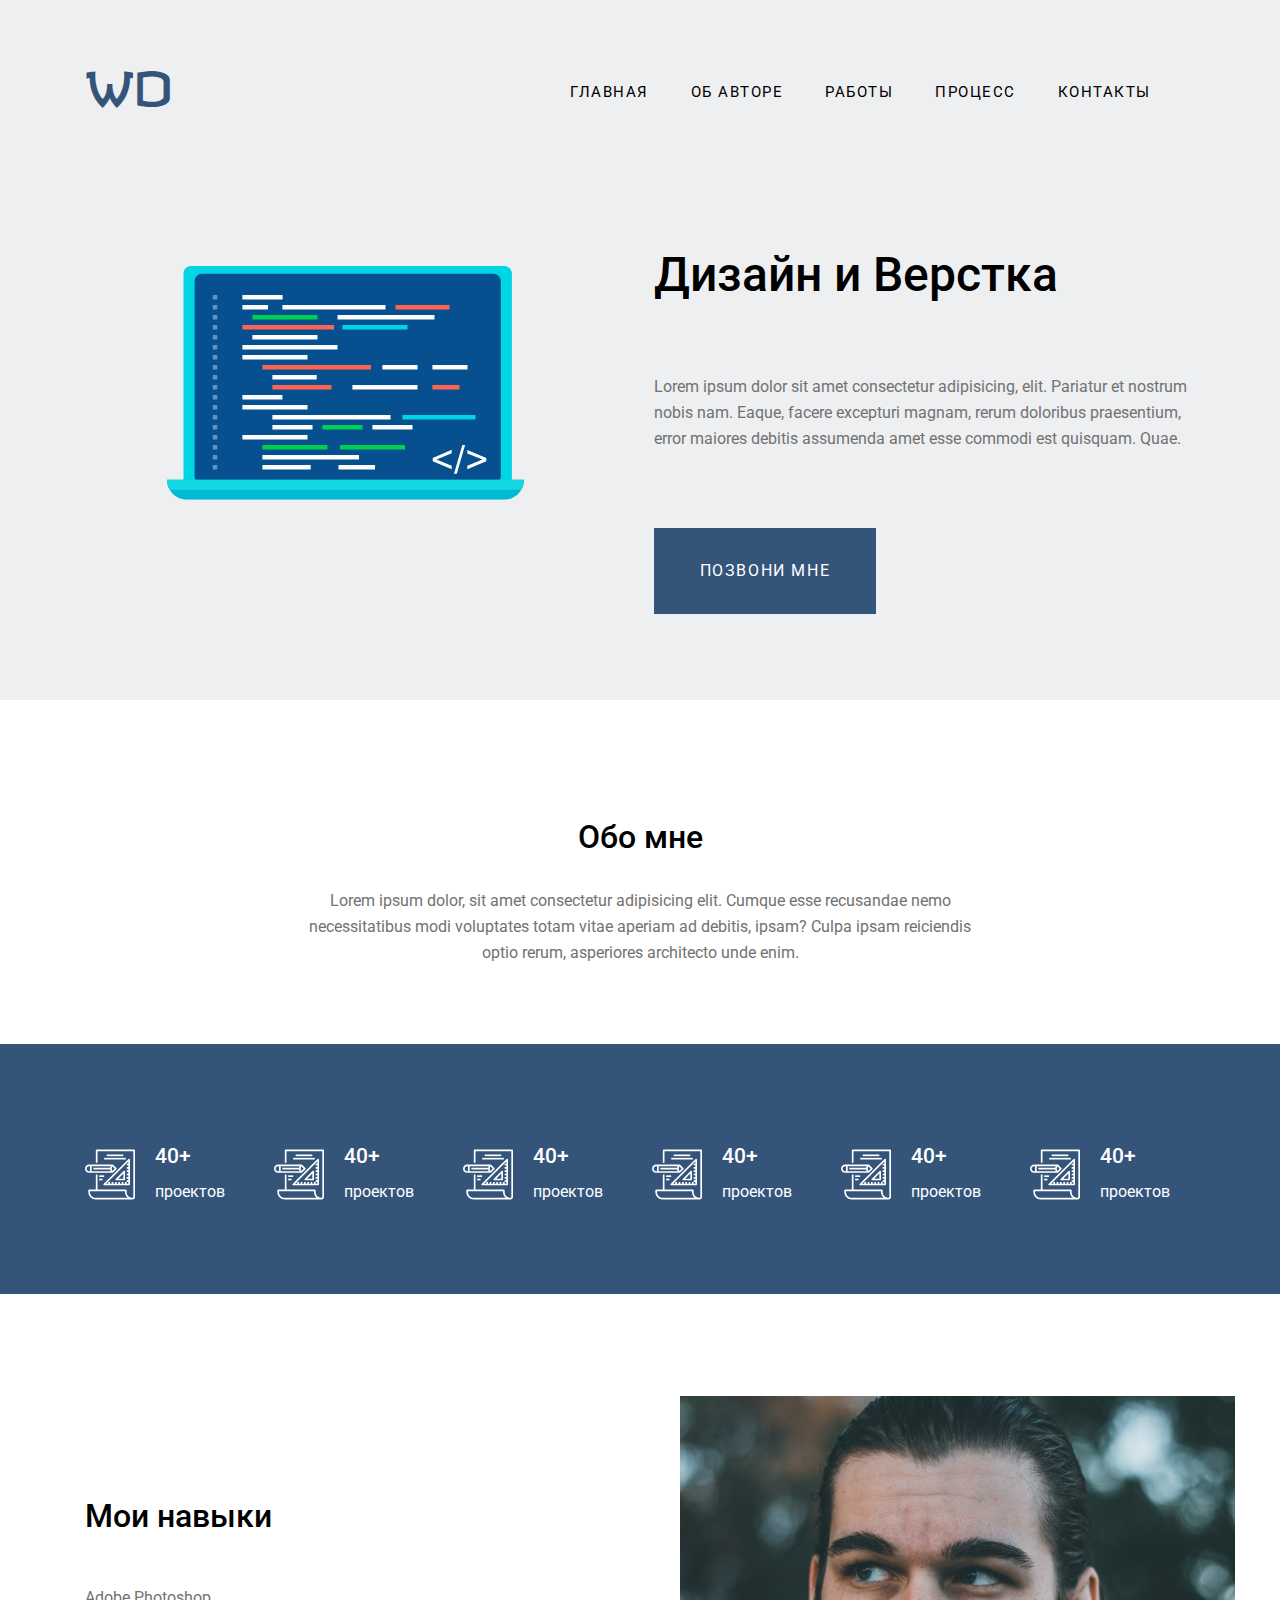
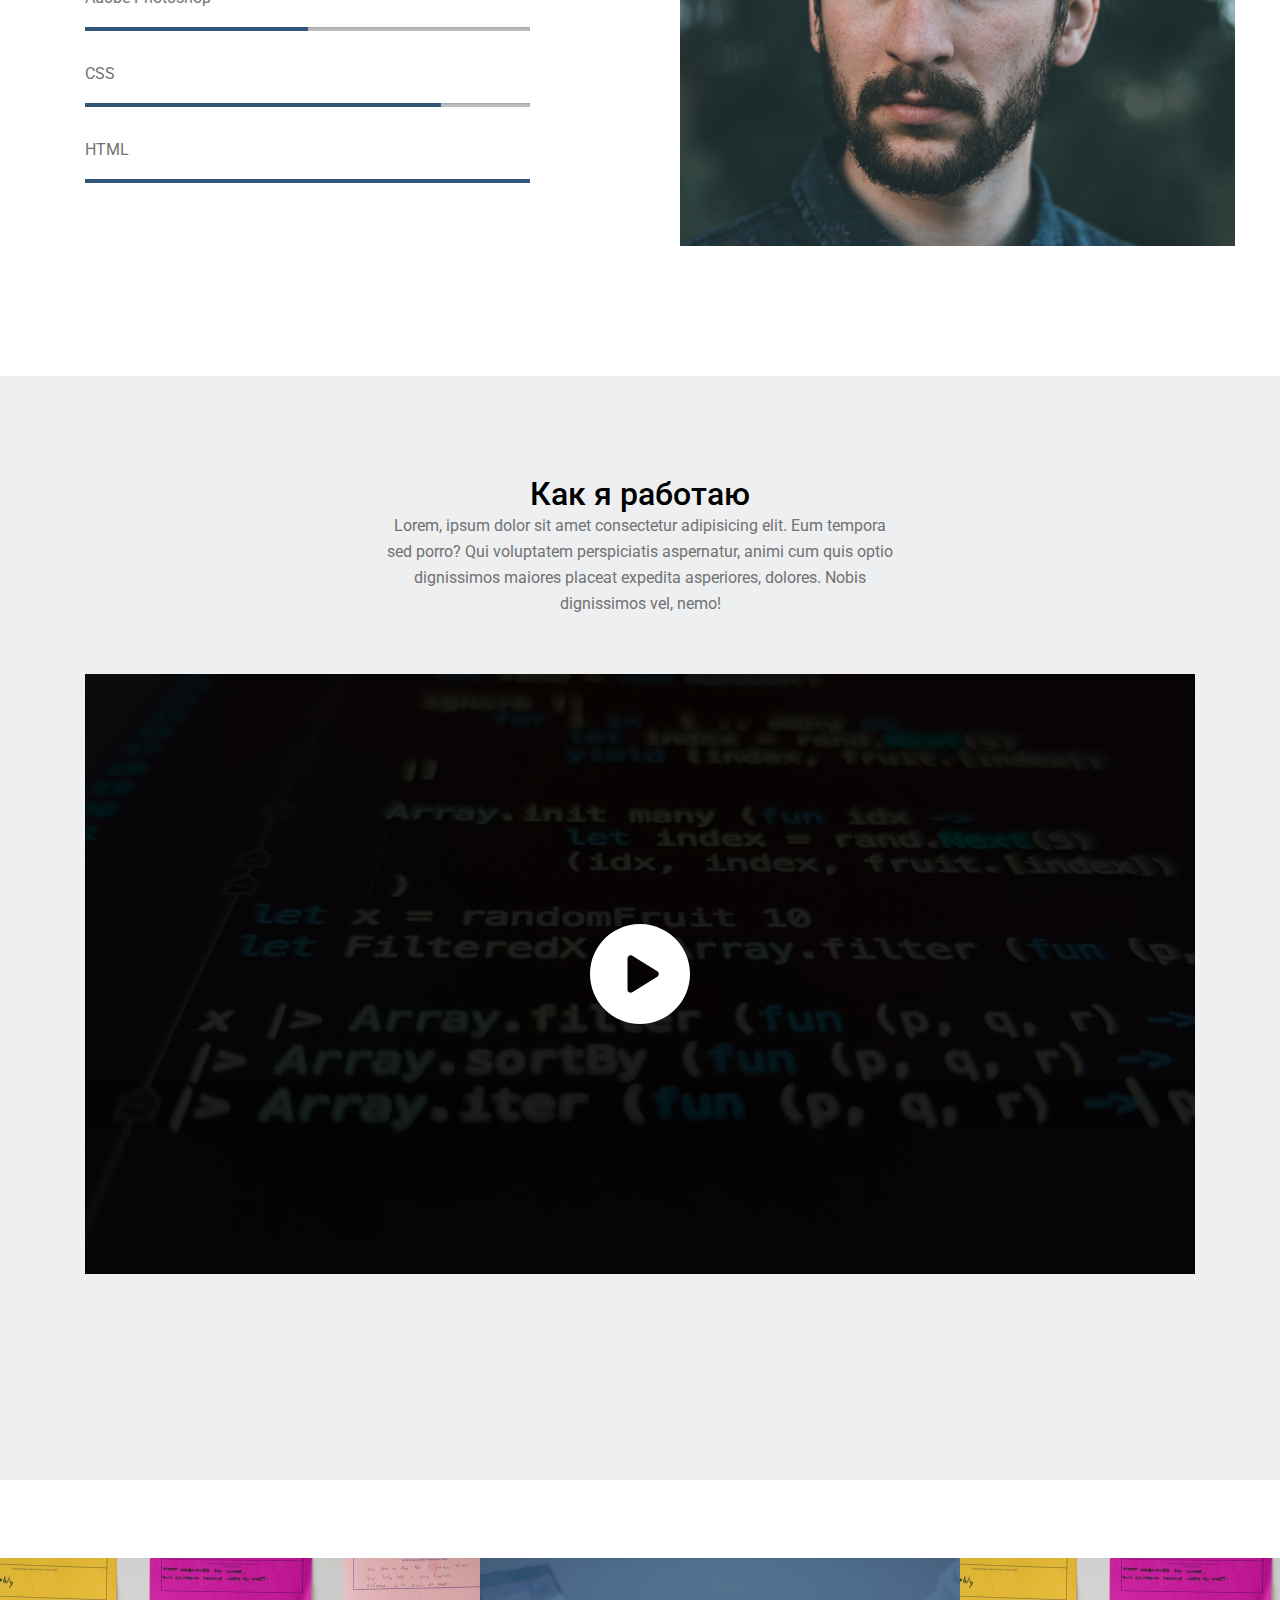
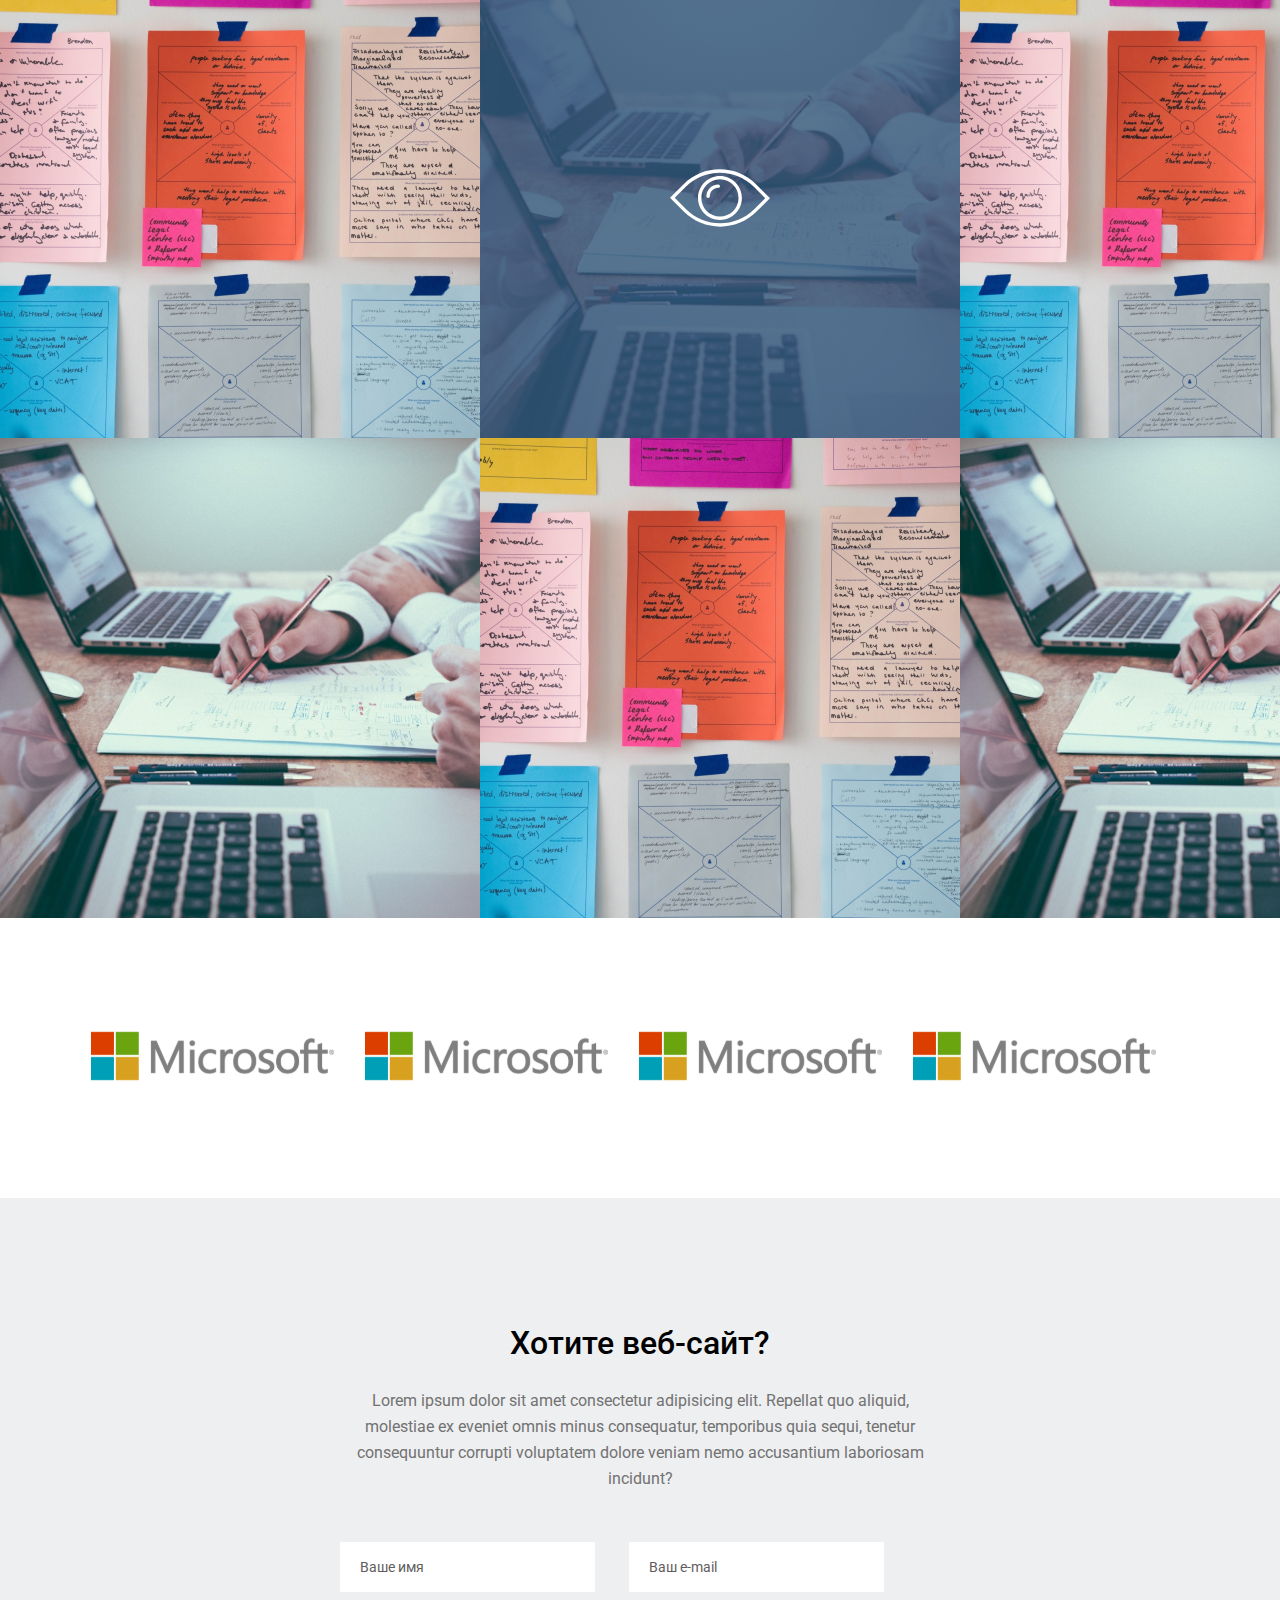
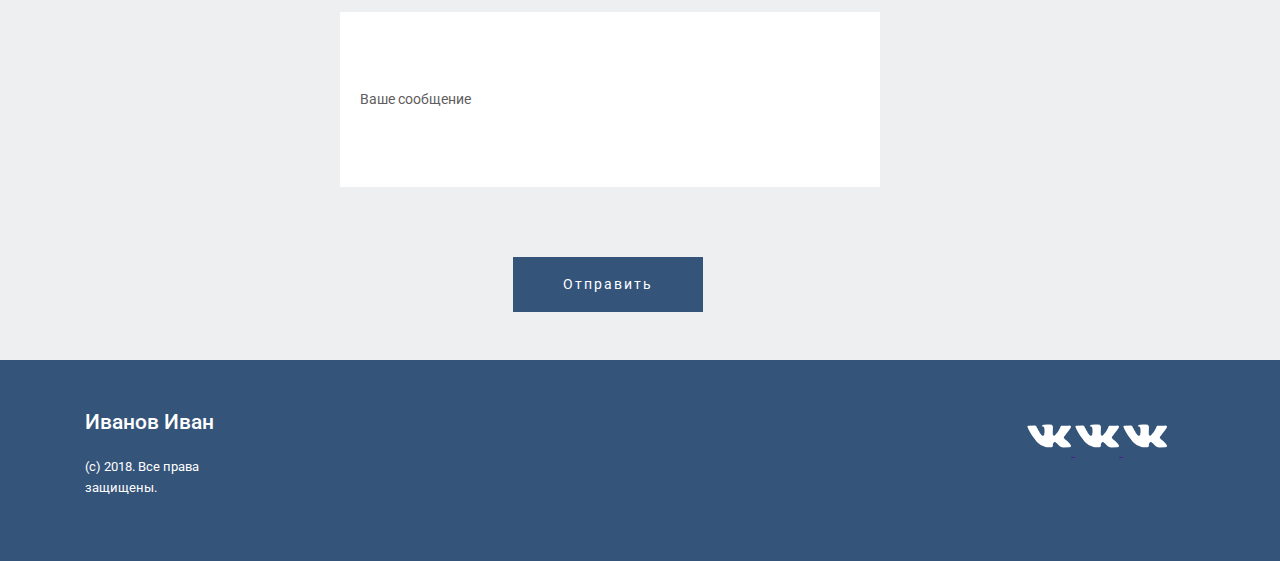
<file: projects-view/programmist/index.html>
<!DOCTYPE html>
<html lang="ru">
<head>
	<meta charset="UTF-8">
	<meta name="viewport" content="width=device-width, initial-scale=1.0">
	<link href="https://fonts.googleapis.com/css2?family=Revalia&family=Roboto:wght@400;500&display=swap" rel="stylesheet">
	<link rel="stylesheet" href="css/style.css">
	<title>WD - Дизайн и Верстка</title>
</head>
<body>
	<header class="header" id="main">
		<div class="container">
			<div class="header-menu">
				<p class="header-logo-text">WD</p>
				<a href="#main"class="header-menu-text">ГЛАВНАЯ</a>
				<a href="#about"class="header-menu-text">ОБ АВТОРЕ</a>
				<a href="#projects"class="header-menu-text">РАБОТЫ</a>
				<a href="#procces"class="header-menu-text">ПРОЦЕСС</a>
				<a href="#contacts"class="header-menu-text">КОНТАКТЫ</a>
			</div>
				<div class="header-main">
					<img src="img/Frame.svg" alt="frame" class="img-frame">
						<div class="header-info">
							<h3 class="header-title">Дизайн и Верстка</h3>
							<p class="header-discription">Lorem ipsum dolor sit amet consectetur adipisicing, elit. Pariatur et nostrum nobis nam. Eaque, facere excepturi magnam, rerum doloribus praesentium, error maiores debitis assumenda amet esse commodi est quisquam. Quae.</p>
							<button class="header-buttom">
								<p class="buttom-text" id="button-phone">ПОЗВОНИ МНЕ</p>
							</button>
					</div>						
				</div>	
			</div>
		</header>

	<section class="about-info" align="center" id="about">
			<p class="about-title">Обо мне</p>
			<p class="about-discription">Lorem ipsum dolor, sit amet consectetur adipisicing elit. Cumque esse recusandae nemo necessitatibus modi voluptates totam vitae aperiam ad debitis, ipsam? Culpa ipsam reiciendis optio rerum, asperiores architecto unde enim.</p>
		</section>

	<section class="numbers" id="numbers">
			<div class="container">
				<div class="projects">
					<div class="skill-project">
						<img src="img/project.svg" alt="project" class="numbers-img">
						<div class="skills-group">
							<h3 class="skill-title">40+</h3>
							<p class="skill-discription">проектов</p>
						</div>
					</div>
					<div class="skill-project">
						<img src="img/project.svg" alt="project" class="numbers-img">
						<div class="skills-group">
							<h3 class="skill-title">40+</h3>
							<p class="skill-discription">проектов</p>
						</div>
					</div>
					<div class="skill-project">
						<img src="img/project.svg" alt="project" class="numbers-img">
						<div class="skills-group">
							<h3 class="skill-title">40+</h3>
							<p class="skill-discription">проектов</p>
						</div>
					</div>
					<div class="skill-project">
						<img src="img/project.svg" alt="project" class="numbers-img">
						<div class="skills-group">
							<h3 class="skill-title">40+</h3>
							<p class="skill-discription">проектов</p>
						</div>
					</div>
					<div class="skill-project">
						<img src="img/project.svg" alt="project" class="numbers-img">
						<div class="skills-group">
							<h3 class="skill-title">40+</h3>
							<p class="skill-discription">проектов</p>
						</div>
					</div>
					<div class="skill-project">
						<img src="img/project.svg" alt="project" class="numbers-img">
						<div class="skills-group">
							<h3 class="skill-title">40+</h3>
							<p class="skill-discription">проектов</p>
						</div>
				</div>
			</div>
				
			</div>
		</section>

	<section class="skills" id="skills">
		    <div class="container">
		        <div class="skills-img">
		            <div class="skills-bar">
		        		<div class="skill-bar ">
		        			<h2 class="skills-title">Мои навыки</h2>
		        			<p class="name-skill">
		        				Adobe Photoshop
		        			</p>
		        			<div class="progress-bar">
		        				<span class="progress-bar-fill " style="width: 50%"></span>
		        			</div>
		        		</div>
		        		<div class="skill-bar">
		        			<p class="name-skill">
		        				CSS
		        			</p>
		        			<div class="progress-bar">
		        				<span class="progress-bar-fill " style="width: 80%"></span>
		        			</div>
		        		</div>
		        		<div class="skill-bar">
		        			<p class="name-skill">
		        				HTML
		        			</p>
		        			<div class="progress-bar">
		        				<span class="progress-bar-fill " style="width: 100%"></span>
		        			</div>
		        		</div>
		        	</div>
		            <img src="img/avatar.png" alt="avatar" class="skills-avatar">
		        </div>
		    </div>
		</section>

	<section class="video-works" id="procces">
			<div class="container">
				<div class="video-title">
					<h2 class="video-title-h">Как я работаю</h2>
					<p class="video-discription">
						Lorem, ipsum dolor sit amet consectetur adipisicing elit. Eum tempora sed porro? Qui voluptatem perspiciatis aspernatur, animi cum quis optio dignissimos maiores placeat expedita asperiores, dolores. Nobis dignissimos vel, nemo!
					</p>
				</div>
				<div class="video-img">
					<img src="img/video/play-button.svg" alt="play-button" class="video-button-play">
				</div>
			</div>
		</section>

	<section class="projects" id="projects">
			<div class="projects-img">
				<div class="projects-image-1">
					<img src="img/project/img-1.png" alt="img-1" class="project-img">
					<div class="img-hover">
						<img src="img/project/view.svg" width="100" height="100" alt="view" class="project-img-view">
					</div>	
					<img src="img/project/img-1.png" alt="img-1" class="project-img">
					<img src="img/project/img-2.png" alt="img-2" class="project-img">
			</div>
			<div class="projects-image-2">
				<img src="img/project/img-2.png" alt="img-2" class="project-img">
				<img src="img/project/img-1.png" alt="img-1" class="project-img">
				<img src="img/project/img-2.png" alt="img-2" class="project-img">
				<img src="img/project/img-1.png" alt="img-1" class="project-img">
			</div>		
			</div>
		</section>

	<section class="clients">
			<div class="container">
				<div class="clients-logo">
					<img src="img/client/client-microsoft.svg" alt="client-microsoft" class="client-microsoft">
					<img src="img/client/client-microsoft.svg" alt="client-microsoft" class="client-microsoft">
					<img src="img/client/client-microsoft.svg" alt="client-microsoft" class="client-microsoft">
					<img src="img/client/client-microsoft.svg" alt="client-microsoft" class="client-microsoft">
				</div>
			</div>
		</section>

	<form class="contacts" id="contacts">
			<div class="container-form">
				<div class="form-title">
					<h2 class="contacts-title">Хотите веб-сайт?</h2>
					<p class="contacts-discription">
						Lorem ipsum dolor sit amet consectetur adipisicing elit. Repellat quo aliquid, molestiae ex eveniet omnis minus consequatur, temporibus quia sequi, tenetur consequuntur corrupti voluptatem dolore veniam nemo accusantium laboriosam incidunt?
					</p>
				</div>
				<div class="contact-input-area">
					<input type="text" class="contacts-input-name" placeholder="Ваше имя" required>
					<input type="text" class="contacts-input-email" placeholder="Ваш e-mail" required>
				</div>
				<input type="text" class="contacts-input-message" placeholder="Ваше сообщение" >
				<button class="form-buttom">
					<p class="form-button-text">
						Отправить
					</p>
				</button>
			</div>
		</form>
		
	<footer class="footer-block" id="footer-1">
		<div class="container">
			<div class="footer-info">
				<div class="autor">
					<p class="name-autor">Иванов Иван</p>
					<p class="warning">(с) 2018. Все права защищены.</p>
				</div>
				<div class="social-links">
					<a href="" class="social-href">
						<img src="img/logo/vk-social-network-logo.svg" alt="vk" class="social-lick">
					</a>
					<a href="" class="social-href">
						<img src="img/logo/vk-social-network-logo.svg" alt="vk" class="social-lick">
					</a>
					<a href="" class="social-href">
						<img src="img/logo/vk-social-network-logo.svg" alt="vk" class="social-lick">
					</a>					
						</div>
					</div>
				</div>
			</footer>
		<script type="js/main.js"></script>
	</body>
</html>
</file>
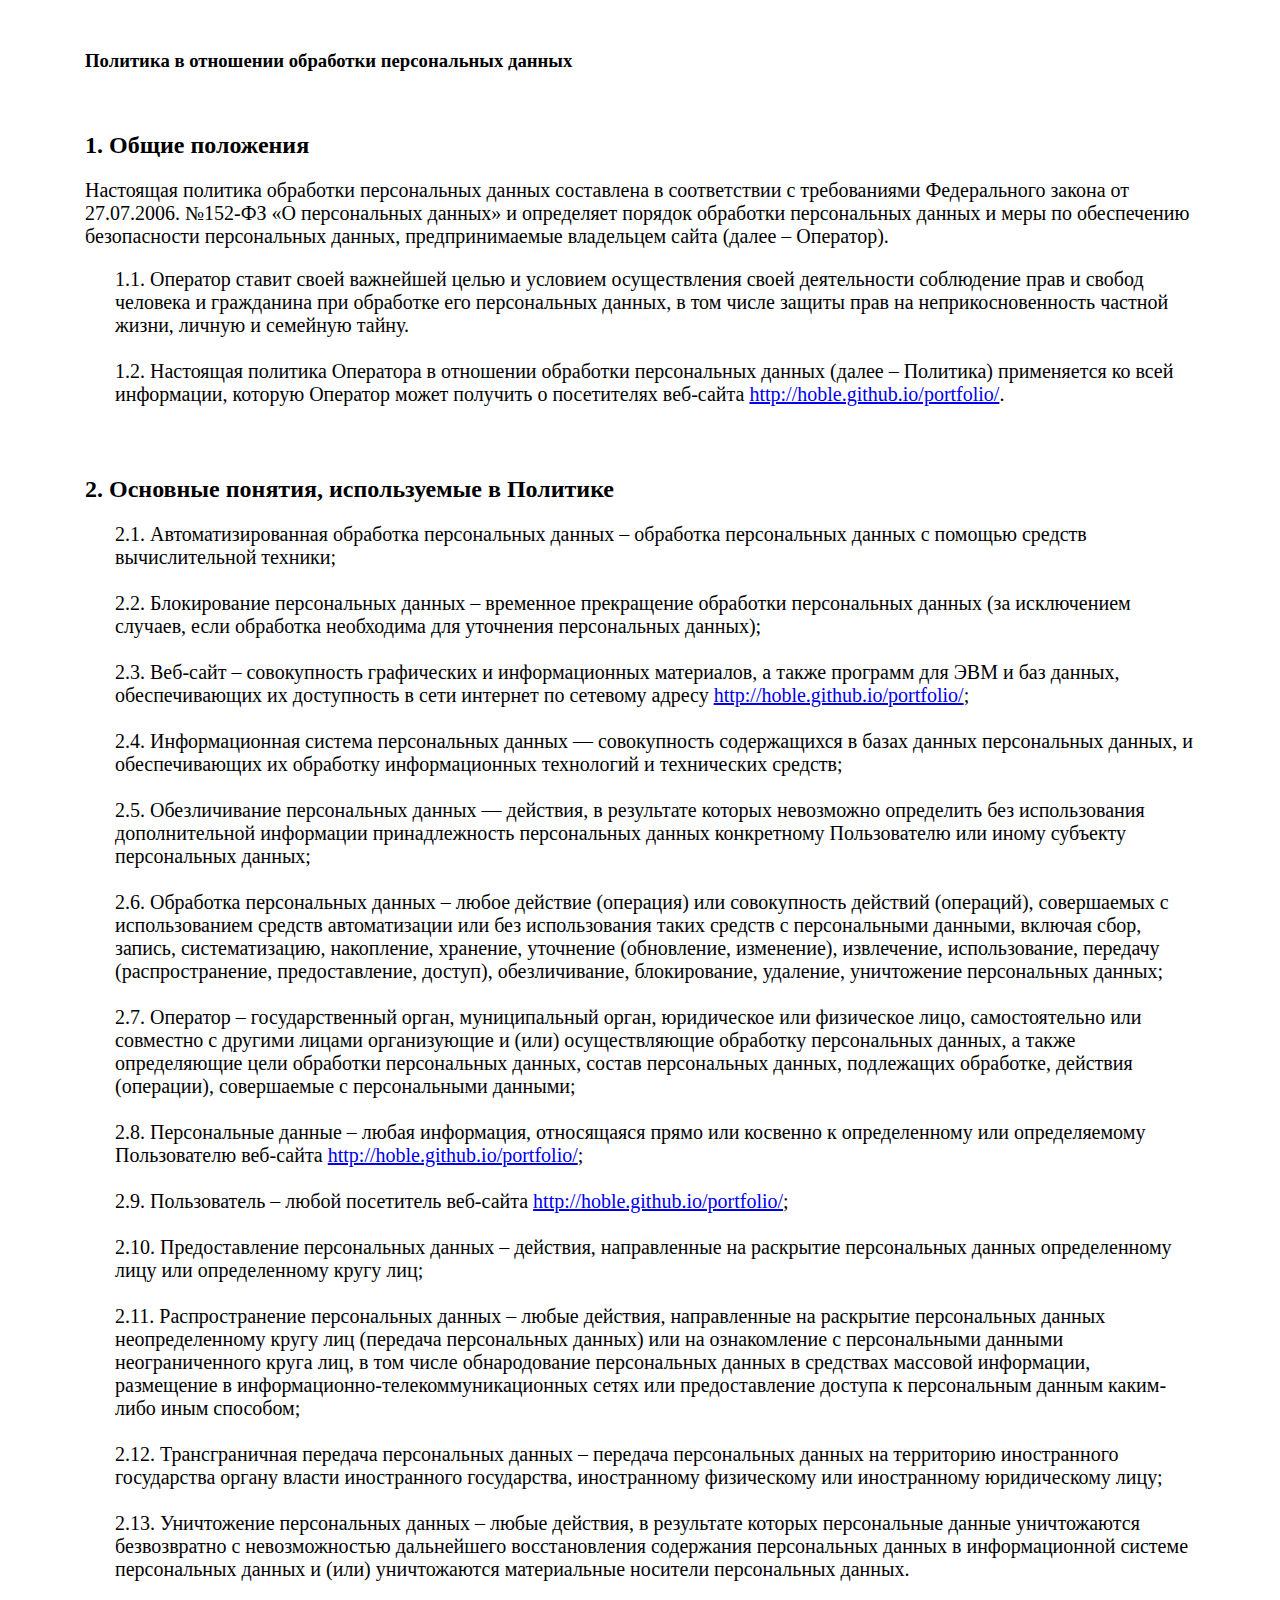
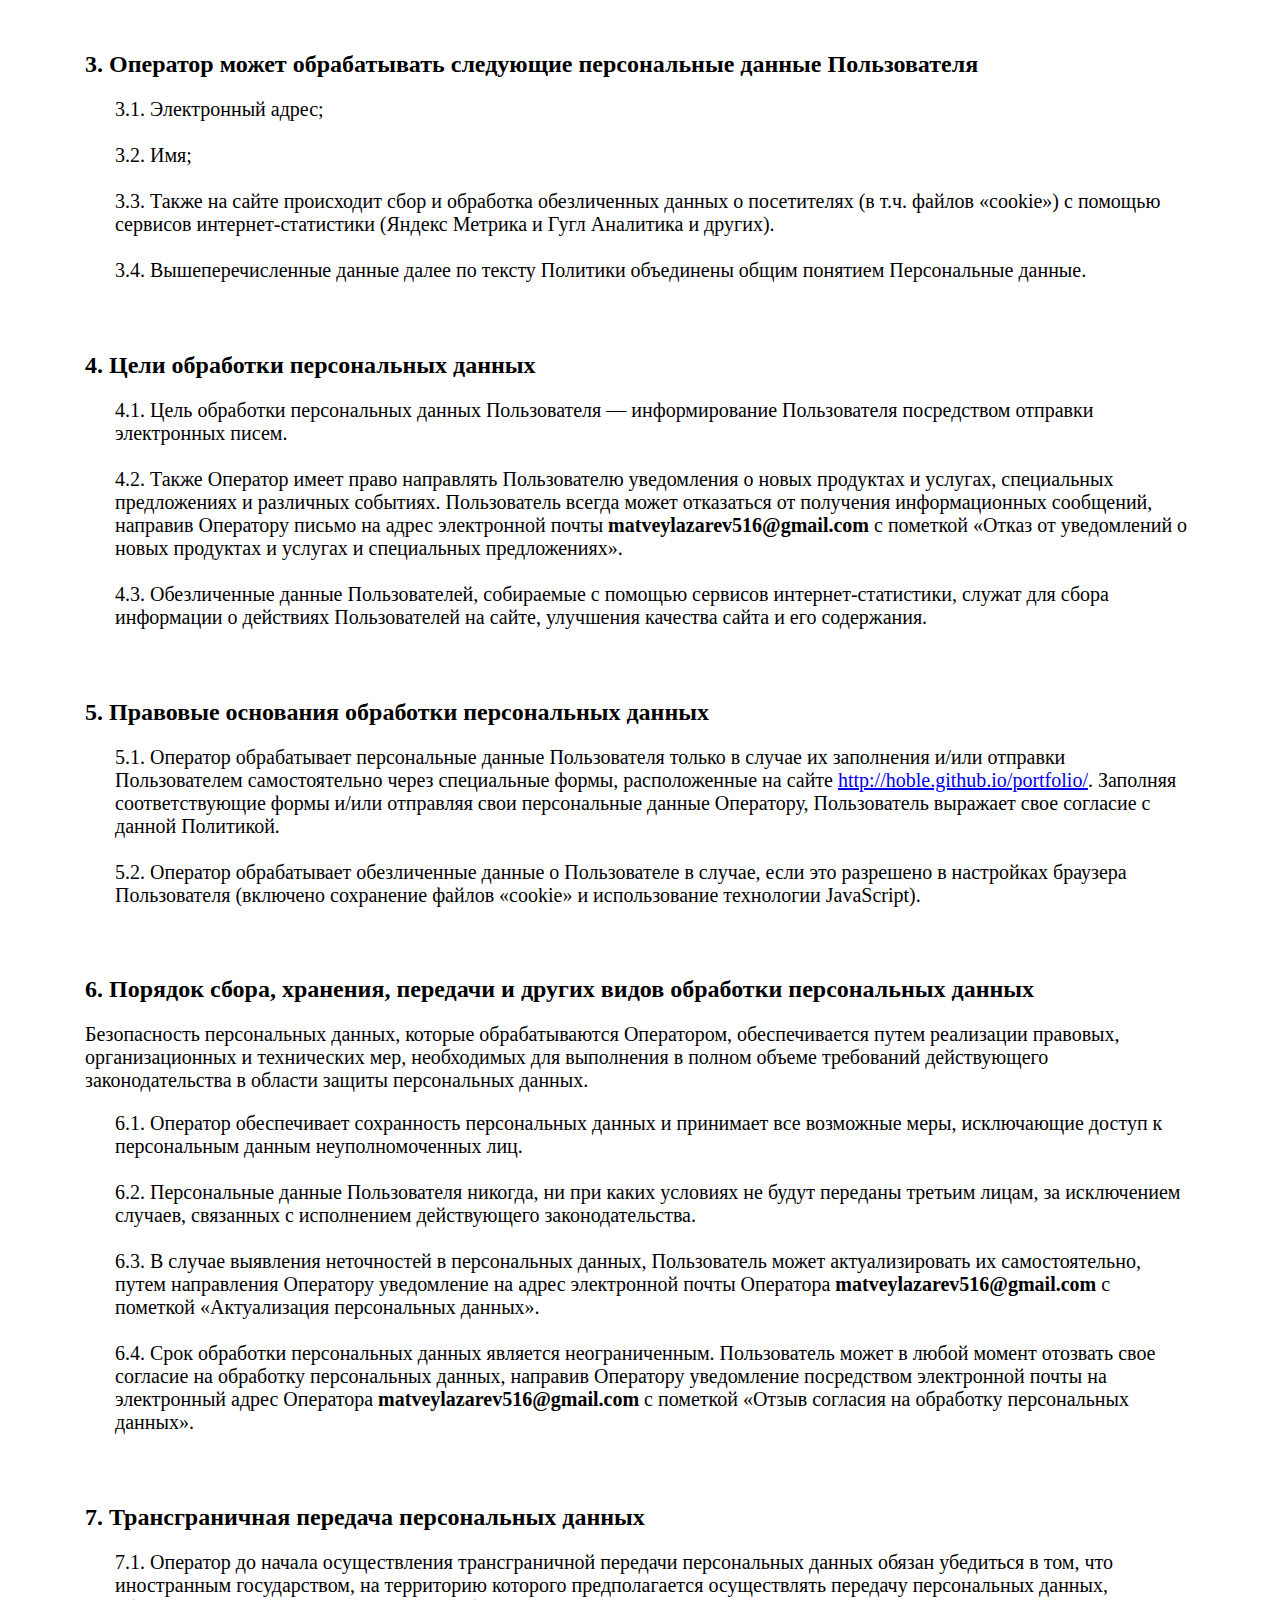
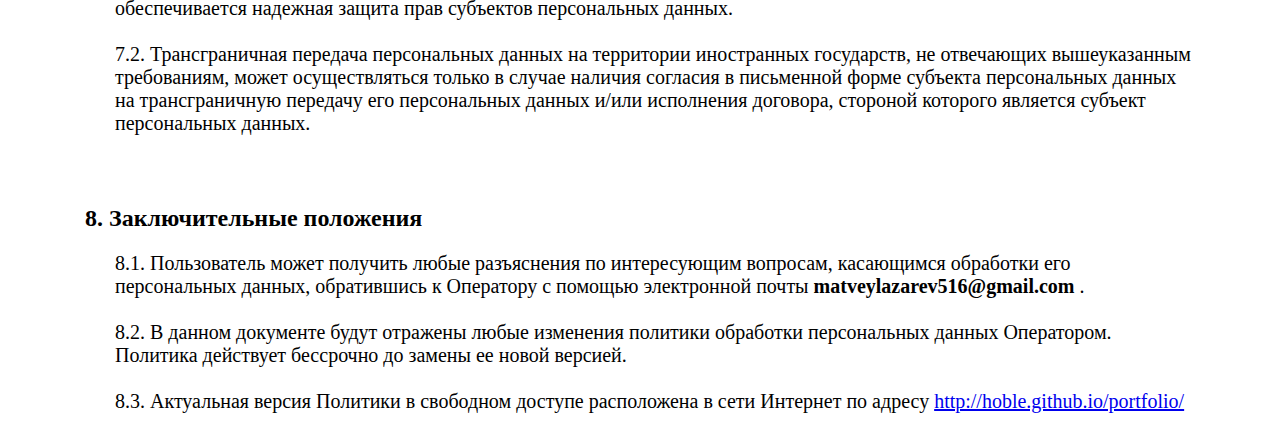
<file: other/policy/policy.html>
<!DOCTYPE html>
<html lang="ru">
  <head>
    <meta charset="UTF-8" />
    <meta name="viewport" content="width=device-width, initial-scale=1.0" />
    <title>Политика конфиденциональности</title>
  </head>
  <body>
    <div class="container" style="width: 1110px; margin: 0 auto">
      <h3 class="title" style="padding-bottom: 40px; margin-top: 50px">
        <strong>Политика в отношении обработки персональных данных</strong>
      </h3>
      <div class="1" style="padding-bottom: 30px">
        <h2>
          <b>1. Общие положения</b>
        </h2>
        <p class="main-text" style="font-size: 20px">
          Настоящая политика обработки персональных данных составлена в
          соответствии с требованиями Федерального закона от 27.07.2006. №152-ФЗ
          «О персональных данных» и определяет порядок обработки персональных
          данных и меры по обеспечению безопасности персональных данных,
          предпринимаемые владельцем сайта (далее – Оператор).
        </p>
        <p class="puncts" style="padding-left: 30px; font-size: 20px">
          1.1. Оператор ставит своей важнейшей целью и условием осуществления
          своей деятельности соблюдение прав и свобод человека и гражданина при
          обработке его персональных данных, в том числе защиты прав на
          неприкосновенность частной жизни, личную и семейную тайну.
          <br />
          <br />
          1.2. Настоящая политика Оператора в отношении обработки персональных
          данных (далее – Политика) применяется ко всей информации, которую
          Оператор может получить о посетителях веб-сайта
          <a href="http://hoble.github.io/portfolio/"
            >http://hoble.github.io/portfolio/</a
          >.
        </p>
      </div>
      <div class="2" style="padding-bottom: 30px">
        <h2>
          <b> 2. Основные понятия, используемые в Политике </b>
        </h2>
        <p class="polic-text" style="padding-left: 30px; font-size: 20px">
          2.1. Автоматизированная обработка персональных данных – обработка
          персональных данных с помощью средств вычислительной техники;
          <br />
          <br />
          2.2. Блокирование персональных данных – временное прекращение
          обработки персональных данных (за исключением случаев, если обработка
          необходима для уточнения персональных данных);
          <br />
          <br />
          2.3. Веб-сайт – совокупность графических и информационных материалов,
          а также программ для ЭВМ и баз данных, обеспечивающих их доступность в
          сети интернет по сетевому адресу
          <a href="http://hoble.github.io/portfolio/"
            >http://hoble.github.io/portfolio/</a
          >;
          <br />
          <br />
          2.4. Информационная система персональных данных — совокупность
          содержащихся в базах данных персональных данных, и обеспечивающих их
          обработку информационных технологий и технических средств;
          <br />
          <br />
          2.5. Обезличивание персональных данных — действия, в результате
          которых невозможно определить без использования дополнительной
          информации принадлежность персональных данных конкретному Пользователю
          или иному субъекту персональных данных;
          <br />
          <br />
          2.6. Обработка персональных данных – любое действие (операция) или
          совокупность действий (операций), совершаемых с использованием средств
          автоматизации или без использования таких средств с персональными
          данными, включая сбор, запись, систематизацию, накопление, хранение,
          уточнение (обновление, изменение), извлечение, использование, передачу
          (распространение, предоставление, доступ), обезличивание,
          блокирование, удаление, уничтожение персональных данных;
          <br />
          <br />
          2.7. Оператор – государственный орган, муниципальный орган,
          юридическое или физическое лицо, самостоятельно или совместно с
          другими лицами организующие и (или) осуществляющие обработку
          персональных данных, а также определяющие цели обработки персональных
          данных, состав персональных данных, подлежащих обработке, действия
          (операции), совершаемые с персональными данными;
          <br />
          <br />
          2.8. Персональные данные – любая информация, относящаяся прямо или
          косвенно к определенному или определяемому Пользователю веб-сайта
          <a href="http://hoble.github.io/portfolio/"
            >http://hoble.github.io/portfolio/</a
          >;
          <br />
          <br />
          2.9. Пользователь – любой посетитель веб-сайта
          <a href="http://hoble.github.io/portfolio/"
            >http://hoble.github.io/portfolio/</a
          >;
          <br />
          <br />
          2.10. Предоставление персональных данных – действия, направленные на
          раскрытие персональных данных определенному лицу или определенному
          кругу лиц;
          <br />
          <br />
          2.11. Распространение персональных данных – любые действия,
          направленные на раскрытие персональных данных неопределенному кругу
          лиц (передача персональных данных) или на ознакомление с персональными
          данными неограниченного круга лиц, в том числе обнародование
          персональных данных в средствах массовой информации, размещение в
          информационно-телекоммуникационных сетях или предоставление доступа к
          персональным данным каким-либо иным способом;
          <br />
          <br />
          2.12. Трансграничная передача персональных данных – передача
          персональных данных на территорию иностранного государства органу
          власти иностранного государства, иностранному физическому или
          иностранному юридическому лицу;
          <br />
          <br />
          2.13. Уничтожение персональных данных – любые действия, в результате
          которых персональные данные уничтожаются безвозвратно с невозможностью
          дальнейшего восстановления содержания персональных данных в
          информационной системе персональных данных и (или) уничтожаются
          материальные носители персональных данных.
        </p>
      </div>
      <div class="3" style="padding-bottom: 30px">
        <h2 class="use-title">
          <b
            >3. Оператор может обрабатывать следующие персональные данные
            Пользователя</b
          >
        </h2>
        <p class="use-punkts" style="padding-left: 30px; font-size: 20px">
          3.1. Электронный адрес;
          <br />
          <br />
          3.2. Имя;
          <br />
          <br />
          3.3. Также на сайте происходит сбор и обработка обезличенных данных о
          посетителях (в т.ч. файлов «cookie») с помощью сервисов
          интернет-статистики (Яндекс Метрика и Гугл Аналитика и других).
          <br />
          <br />
          3.4. Вышеперечисленные данные далее по тексту Политики объединены
          общим понятием Персональные данные.
        </p>
      </div>
      <div class="4" style="padding-bottom: 30px">
        <h2>
          <b>4. Цели обработки персональных данных</b>
        </h2>
        <p style="padding-left: 30px; font-size: 20px">
          4.1. Цель обработки персональных данных Пользователя — информирование
          Пользователя посредством отправки электронных писем.
          <br />
          <br />
          4.2. Также Оператор имеет право направлять Пользователю уведомления о
          новых продуктах и услугах, специальных предложениях и различных
          событиях. Пользователь всегда может отказаться от получения
          информационных сообщений, направив Оператору письмо на адрес
          электронной почты
          <b>matveylazarev516@gmail.com</b>
          с пометкой «Отказ от уведомлений о новых продуктах и услугах и
          специальных предложениях».
          <br />
          <br />
          4.3. Обезличенные данные Пользователей, собираемые с помощью сервисов
          интернет-статистики, служат для сбора информации о действиях
          Пользователей на сайте, улучшения качества сайта и его содержания.
        </p>
      </div>
      <div class="5" style="padding-bottom: 30px">
        <h2>
          <b>5. Правовые основания обработки персональных данных</b>
        </h2>
        <p class="basic-text" style="padding-left: 30px; font-size: 20px">
          5.1. Оператор обрабатывает персональные данные Пользователя только в
          случае их заполнения и/или отправки Пользователем самостоятельно через
          специальные формы, расположенные на сайте
          <a href="http://hoble.github.io/portfolio/"
            >http://hoble.github.io/portfolio/</a
          >. Заполняя соответствующие формы и/или отправляя свои персональные
          данные Оператору, Пользователь выражает свое согласие с данной
          Политикой.
          <br />
          <br />
          5.2. Оператор обрабатывает обезличенные данные о Пользователе в
          случае, если это разрешено в настройках браузера Пользователя
          (включено сохранение файлов «cookie» и использование технологии
          JavaScript).
        </p>
      </div>
      <div class="6" style="padding-bottom: 30px">
        <h2>
          <b
            >6. Порядок сбора, хранения, передачи и других видов обработки
            персональных данных</b
          >
        </h2>
        <p style="font-size: 20px">
          Безопасность персональных данных, которые обрабатываются Оператором,
          обеспечивается путем реализации правовых, организационных и
          технических мер, необходимых для выполнения в полном объеме требований
          действующего законодательства в области защиты персональных данных.
        </p>
        <p style="padding-left: 30px; font-size: 20px">
          6.1. Оператор обеспечивает сохранность персональных данных и принимает
          все возможные меры, исключающие доступ к персональным данным
          неуполномоченных лиц.
          <br />
          <br />
          6.2. Персональные данные Пользователя никогда, ни при каких условиях
          не будут переданы третьим лицам, за исключением случаев, связанных с
          исполнением действующего законодательства.
          <br />
          <br />
          6.3. В случае выявления неточностей в персональных данных,
          Пользователь может актуализировать их самостоятельно, путем
          направления Оператору уведомление на адрес электронной почты Оператора
          <b>matveylazarev516@gmail.com</b>
          с пометкой «Актуализация персональных данных».
          <br />
          <br />
          6.4. Срок обработки персональных данных является неограниченным.
          Пользователь может в любой момент отозвать свое согласие на обработку
          персональных данных, направив Оператору уведомление посредством
          электронной почты на электронный адрес Оператора
          <b>matveylazarev516@gmail.com</b> с пометкой «Отзыв согласия на
          обработку персональных данных».
        </p>
      </div>
      <div class="7" style="padding-bottom: 30px">
        <h2>
          <b> 7. Трансграничная передача персональных данных </b>
        </h2>
        <p style="padding-left: 30px; font-size: 20px">
          7.1. Оператор до начала осуществления трансграничной передачи
          персональных данных обязан убедиться в том, что иностранным
          государством, на территорию которого предполагается осуществлять
          передачу персональных данных, обеспечивается надежная защита прав
          субъектов персональных данных.
          <br />
          <br />
          7.2. Трансграничная передача персональных данных на территории
          иностранных государств, не отвечающих вышеуказанным требованиям, может
          осуществляться только в случае наличия согласия в письменной форме
          субъекта персональных данных на трансграничную передачу его
          персональных данных и/или исполнения договора, стороной которого
          является субъект персональных данных.
        </p>
      </div>
      <div class="8">
        <h2>
          <b> 8. Заключительные положения </b>
        </h2>
        <p style="padding-left: 30px; font-size: 20px">
          8.1. Пользователь может получить любые разъяснения по интересующим
          вопросам, касающимся обработки его персональных данных, обратившись к
          Оператору с помощью электронной почты
          <b>matveylazarev516@gmail.com</b> .
          <br />
          <br />
          8.2. В данном документе будут отражены любые изменения политики
          обработки персональных данных Оператором. Политика действует бессрочно
          до замены ее новой версией.
          <br />
          <br />
          8.3. Актуальная версия Политики в свободном доступе расположена в сети
          Интернет по адресу
          <a href="http://hoble.github.io/portfolio/"
            >http://hoble.github.io/portfolio/</a
          >
        </p>
      </div>
    </div>
  </body>
</html>
</file>
<file: projects-view/programmist/css/style.css>
body {
	padding: 0;
	margin: 0;

	width: auto;
    max-width: 1920px;
}
.container{
	width: 1110px;
	margin: 0 auto;
}
.header{
	margin: 0;
	padding: 0;
	height: 700px;
	background-color: #EEEFF1;
}
.header-menu{
	display: flex;
}

.header-menu-text{
	font-family: Roboto;
	font-style: normal;
	font-weight: normal;
	font-size: 15px;
	line-height: 26px;
	letter-spacing: 0.1em;
	text-decoration: none;

	color: #000000;

	margin-right: 42px;
	margin-top: 79px;
}
.header-menu-text:hover{
    color: #34547A;
}
.header-logo-text{
	font-family: Revalia;
	font-size: 48px;
	font-height: 60px;

	color: #34547A;

	margin: 0;
	margin-right: 398px;
	margin-top: 57px;
}
.img-frame{
	height: 233.7px;

	margin: 0;
	margin-left: 82px;
	margin-top: 161px;
}
.header-main{
	display: flex;
}
.header-info{
	margin-left: 130px;
}
.header-title{
	font-family: Roboto;
	font-style: normal;
	font-weight: 500;
	font-size: 48px;
	line-height: 79px;

	color: #000000;

	margin: 0;
	margin-top: 130px;
}
.header-discription{
	font-family: Roboto;
	font-style: normal;
	font-weight: normal;
	font-size: 16px;
	line-height: 26px;

	color: #727272;

	margin-top: 60px;
}
.header-buttom{
	padding: 0;

	border: 5px solid #34547A;
	background: #34547A;

	margin-top: 60px;
}
.buttom-text{
	margin: 0;
	font-family: Roboto;
	font-style: normal;
	font-weight: normal;
	font-size: 16px;
	line-height: 26px;
	text-align: center;
	letter-spacing: 0.1em;

	color: #FFFFFF;

	padding: 25px 41px;
	
}

/* ======= SECTION ABOUT ======= */
.about-info{
	margin: 0;
	margin-top: 119px;
}
.about-title{
	font-family: Roboto;
	font-style: normal;
	font-weight: 500;
	font-size: 32px;
	line-height: 37px;
	text-align: center;

	color: #000000;
}
.about-discription{
	font-family: Roboto;
	font-style: normal;
	font-weight: normal;
	font-size: 16px;
	line-height: 26px;
	text-align: center;

	color: #727272;

	margin: 0;
	padding: 0;

	margin-left: 300px;
	margin-right: 300px;
	margin-bottom: 57px;
}

/* ======= NUMBERS ======= */
.numbers{
	height: 250px;
	background: #34547A;
}
.projects{
	display: flex;
}
.skill-project{
	padding: 0;
	margin: 0;

	display: flex;

	margin-right: 49px; /* ВРЕММЕНО */
	margin-top: 100px;
	margin-bottom: 100px;
}
.numbers-img{
	margin: 0;
	padding: 0;

	margin-right: 20px;
}
.skill-group{
	margin: 0;
	padding: 0;

	margin-top: 103px
	margin-bottom: 103px;
}
.skill-title{
	font-family: Roboto;
	font-style: normal;
	font-weight: 500;
	font-size: 21px;
	line-height: 25px;

	color: #FFFFFF;

	margin: 0;
	padding: 0;

	margin-bottom: 10px;

}
.skill-discription{
	font-family: Roboto;
	font-style: normal;
	font-weight: normal;
	font-size: 16px;
	line-height: 26px;

	color: #FFFFFF;

	margin: 0;
	padding: 0;
}

/* ======== SKILLS ======= */
.skills{
	margin: 0;
	padding: 0;

	margin-bottom: 130px;
}
.skill-bar{
	margin: 0;
	padding: 0;

	margin-bottom: 30px;
}
.skills-img{
	margin: 0;
	padding: 0;

	display: flex;
}
.skills-avatar{
	margin: 0;
	padding: 0;

	width: 555px;
	height: 450px;

	margin-top: 102px;
	margin-left: 150px; 
}
.skills-title{
	font-family: Roboto;
	font-style: normal;
	font-weight: 500;
	font-size: 32px;
	line-height: 37px;

	color: #000000;

	margin: 0;
	margin-top: 204px;
	margin-bottom: 50px;
}
.name-skill{
	font-family: Roboto;
	font-style: normal;
	font-weight: normal;
	font-size: 16px;
	line-height: 26px;

	color: #727272;
}
.progress-bar {
  	width: 445px;
  	height: 4px;
  	background-color: #C4C4C4;
  	box-shadow: inset 0 1px 3px rgba(0, 0, 0, .2);
}

.progress-bar-fill {
  	display: block;
  	height: 4px;
  	background-color: #34547A;
  	transition: width 500ms ease-in-out;
}

/* ======= VIDEO ======= */
.video-works{
	margin: 0;
	padding-top: 100px;

	height: 1004px;
	background-color: #EEEFF1;
}
.video-title{
	margin: 0;
	padding: 0;
}
.video-title-h{
	font-family: Roboto;
	font-style: normal;
	font-weight: 500;
	font-size: 32px;
	line-height: 37px;
	text-align: center;

	margin: 0;

	color: #000000;

	 
}
.video-discription{
	font-family: Roboto;
	font-style: normal;
	font-weight: normal;
	font-size: 16px;
	line-height: 26px;
	text-align: center;

	color: #727272;

	margin: 0;
	padding: 0;

	margin-left: 300px;
	margin-right: 300px;
	margin-bottom: 57px;
}
.video-img{
	padding: 0;
	margin: 0;

	margin-bottom: 100px;
	height: 600px;
	background: linear-gradient(0deg, rgba(0, 0, 0, 0.65), rgba(0, 0, 0, 0.65)), url(../img/video/video.svg);
}
.video-button-play{
	margin: 0;
	padding: 0;

	margin-top: 250px;
	margin-left: 505px;
}
/* ======= PROJECTS ======= */
.projects{
	padding: 0;
	margin: 0;

	margin-top: 78px;
}
.projects-image-1, .projects-image-2{
	display: flex;
}
.img-hover{
	display: flex;
	width: 480px;
	height: 480px;

	margin: 0;
	padding: 0;
	background: url(../img/project/img-hover.png);
}
.project-img-view{
	margin: 0;
	padding: 0;

	margin-left: 190px;
	margin-top: 190px;
}
/* ======= CLIENTS ======= */
.clients{
	margin: 0;
	padding: 0;

	margin-top: 78px;
	margin-bottom: 78px;
}
.client-microsoft{
	margin: 0;
	padding: 0;

	margin-right: 15px;
}
/* ======= FORM ======= */
.contacts{
	margin: 0;
	padding: 0;

	height: 762px;

	background-color: #EEEFF1;
}
.container-form{
	margin: 0;
	padding: 0;

	width: 600px;
	margin: 0 auto;

}
.contacts-title{
	font-family: Roboto;
	font-style: normal;
	font-weight: 500;
	font-size: 32px;
	line-height: 37px;
	text-align: center;

	color: #000000;
}
.contacts-discription{
	font-family: Roboto;
	font-style: normal;
	font-weight: normal;
	font-size: 16px;
	line-height: 26px;
	text-align: center;

	color: #727272;

}
.form-title{
	margin: 0;
	padding: 0;

	padding-top: 100px;
	margin-bottom: 50px;
}
.contacts-input-name, .contacts-input-email{
	margin: 0;
	padding: 0;
	border: 0;

	width: 255px;
	height: 50px;

	margin-right: 30px;
	margin-bottom: 20px;

	background: #FFFFFF;
	
}
.contacts-input-message{
	margin: 0;
	padding: 0;
	border: 0;

	width: 540px;
	height: 175px;
}
.form-buttom{
	margin: 0;
	padding: 0;
	border: 0;

	width: 190px;
	height: 55px;

	background: #34547A;

	margin-top: 70px;
	margin-left: 173px;
}
.form-button-text{
	font-family: Roboto;
	font-style: normal;
	font-weight: normal;
	font-size: 14px;
	line-height: 23px;
	text-align: center;
	letter-spacing: 0.15em;

	color: #FFFFFF;

}
input::placeholder {
  	font-family: Roboto;
	font-style: normal;
	font-weight: normal;
	font-size: 14px;
	line-height: 23px;

	color: #5F5D5D;

	padding-left: 20px;
	margin-bottom: 143px;
}
/* ======= FOOTER ======= */
.footer-block{
	margin: 0;
	padding: 0;

	height: 201px;

	background-color: #34547A;
	
}
.footer-info{
	display: flex;
}
.autor{
	width:193px;
	height:51px;

	margin-right: 757px;
}
.name-autor{
	margin-top: 0;

	font-family: Roboto;
	font-style: normal;
	font-weight: 500;
	font-size: 21px;
	line-height: 25px;

	color: #FFFFFF;

	padding-top: 50px;

}
.warning{
	margin: 0;

	font-family: Roboto;
	font-style: normal;
	font-weight: normal;
	font-size: 13px;
	line-height: 21px;

	color: #FFFFFF;
	padding-bottom: 50px;
}
.social-links{
	width: 175px;
	height: 40px;

	padding-top: 56px;
	padding-bottom: 55px;
}
</file>
